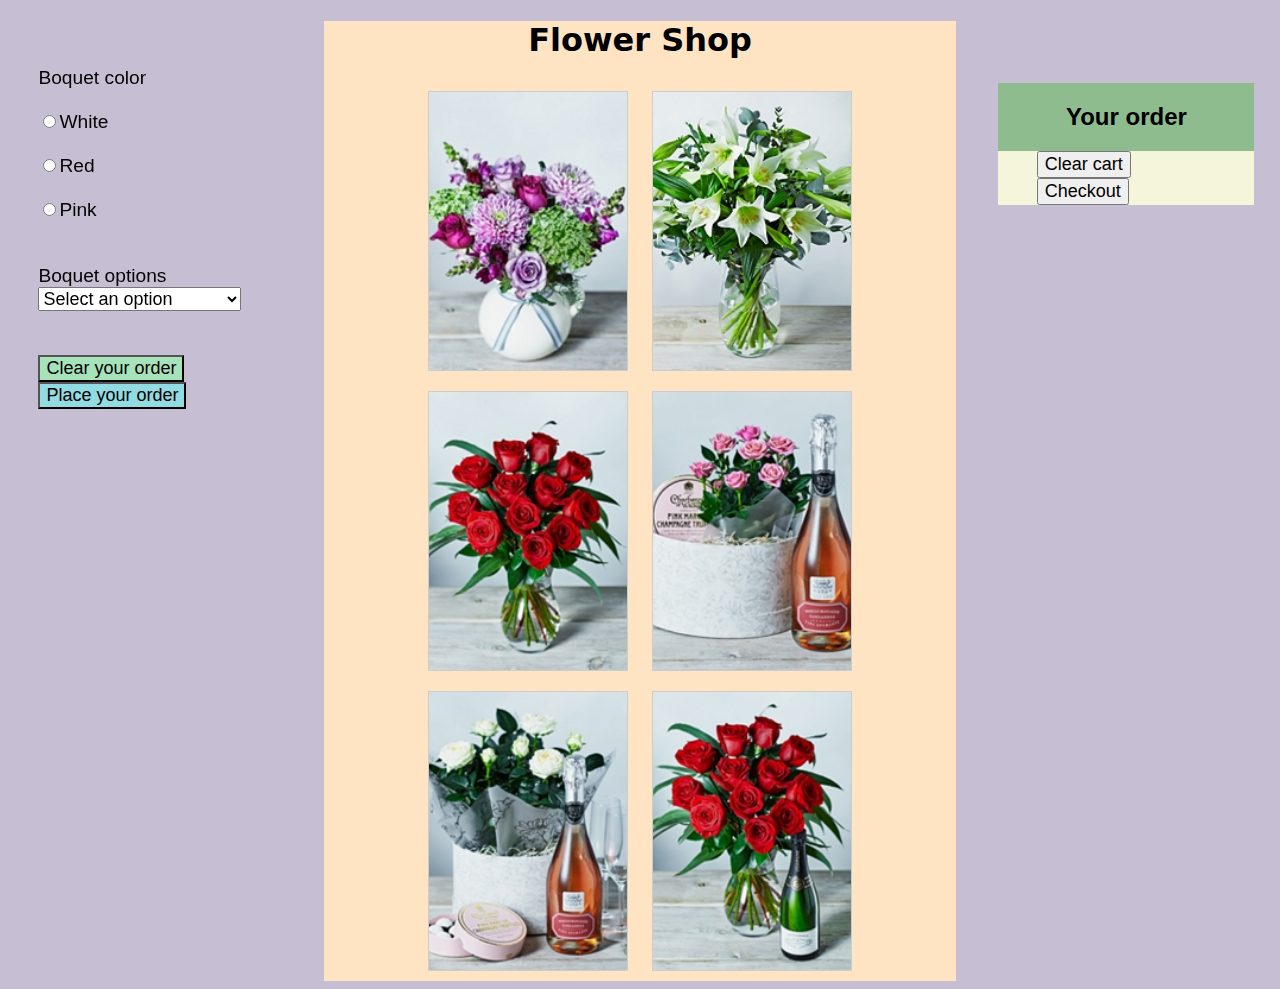
<file: Tutorial7/index.html>
<!DOCTYPE html>
<html lang="en">
<head>
    <meta charset="UTF-8">
    <meta name="viewport" content="width=device-width, initial-scale=1.0">
    <title>Flower Shop - Order your flowers online</title>
</head>

<body>
    <div id="outmostDiv" >
    <h1>Flower Shop</h1>

    
    <div id="flowerIcons">
        <div class="tile">
            <img src="pink.jpeg" alt="">
            <div class="overlay">
                <h3>Pink Boquet</h3> 
                <p>$24</p>
            </div>
        </div>

        <div class="tile">
            <img src="white.jpeg" alt="">
            <div class="overlay">
                <h3>white Boquet</h3> 
                <p>$20</p>
            </div>
        </div>

        <div class="tile">
            <img src="red.jpeg" alt="">
            <div class="overlay">
                <h3>red Boquet</h3> 
                <p>$25</p>
            </div>
        </div>
        
        <div class="tile">
            <img src="pink-gift.jpeg" alt="">
            <div class="overlay">
                <h3>pink Boquet with Champagne</h3> 
                <p>$36</p>
            </div>
        </div>
        <div class="tile">
            <img src="white-gift.jpeg" alt="">
            <div class="overlay">
                <h3>white Boquet with Champagne</h3> 
                <p>$32</p>
            </div>
        </div>
        <div class="tile">
            <img src="red-gift.jpeg" alt="">
            <div class="overlay">
                <h3>red Boquet with Champagne</h3> 
                <p>$37</p>
            </div>
        </div>

    </div>
</div>
    <form action="" id="formForSelectFlower"><br>
        <label for="">Boquet color</label><br><br>
        <input  type="radio" name="color" value="white">White <br>
        <br>
        <input  type="radio" name="color" value="red">Red <br>
        <br>
        <input  type="radio" name="color" value="pink" >Pink <br>
        <br><br>

        <label for="">Boquet options</label>
        <select id="flowerOptions" onchange="optionChanged()">
            <option value="unselected">Select an option</option>
            <option value="nothing">Nothing additional</option>
            <option value="extraFlowers">with 50% extra flowers</option>     
            <option value="champagne">with Champagne</option>
        </select>
        <br><br>
<br>
<button type="reset" onclick="clearOrder()" style="background-color: rgb(166, 227, 187);">Clear your order</button>
<button  type="button" onclick="addToCart()" style="background-color: rgb(145, 220, 227);">Place your order</button>


    </form>
    <div id="basket">
        <h2>Your order</h2>
        <div style="background-color: beige;">
        <ul id="basketItems"></ul>
        <button type="button" onclick="clearCart()">Clear cart</button>
        <button id="checkoutButton" onclick="showForm()">Checkout</button>
        </div>
    </div>
    <div id="paymentDetails">
        <button id="close" onclick="closeDetailForm()"> X </button><br><br>
    <form action="" id="formInfo">
        <fieldset>
            <legend><u>Personal Details</u></legend><br>
            <label for="buyerName">Your name: </label>
            <input type="text" name="name" id="" required placeholder="Name"><br><br>
            <label for="buyerSurname" >Surname: </label>
            <input type="text" placeholder="Surname" ><br><br>
            <label for="phone">Phone number: </label>
            <input type="tel" name="phoneNum" id="" required placeholder="Phone Number"><br><br>
            <label for="email" >Email address: </label>
            <input type="email" name="email" id="" required placeholder="Email" ><br><br>
        </fieldset>
        <br>
        <fieldset>
            <legend><u>Shipping Information</u></legend><br>
            <label for="address">Shipping address: </label>
            <input type="text" name="address" id="" required placeholder="Address"><br><br>
            <label for="postalCode" >Postal/Zip code: </label>
            <input type="text"   required placeholder="Postal/Zip"><br><br>
            <label for="country">Country: </label>
            <input type="text" name="country" required placeholder="Country"><br><br>
        </fieldset>
        <br>
        <fieldset>
            <legend><u>Payment Information</u></legend><br>
            <label for="cardNum">Card number: </label>
            <input type="text" required placeholder="xxxx xxxx xxxx xxxx"><br><br>
            <label for="HolderName">Card holder name: </label>
            <input type="text" name="holderName" required placeholder="holder name"><br><br>
            <label for="expDate">Expiry date: </label>
            <input type="text" name="exp" required placeholder="MM/YY"><br><br>
            <label for="CVV">CVV: </label>
            <input type="text" name="cvv" required placeholder="3-digit number at the back of your card"><br>
        </fieldset>
        <button type="reset" class="formButtons">Clear</button>
        <button type="submit" class="formButtons">Proceed</button><br><br>
    </form>
    </div>
</body>
<link rel="stylesheet" href="Tutorial7.css">

<script src="Tutorial7.js">

</script>
</html>
</file>
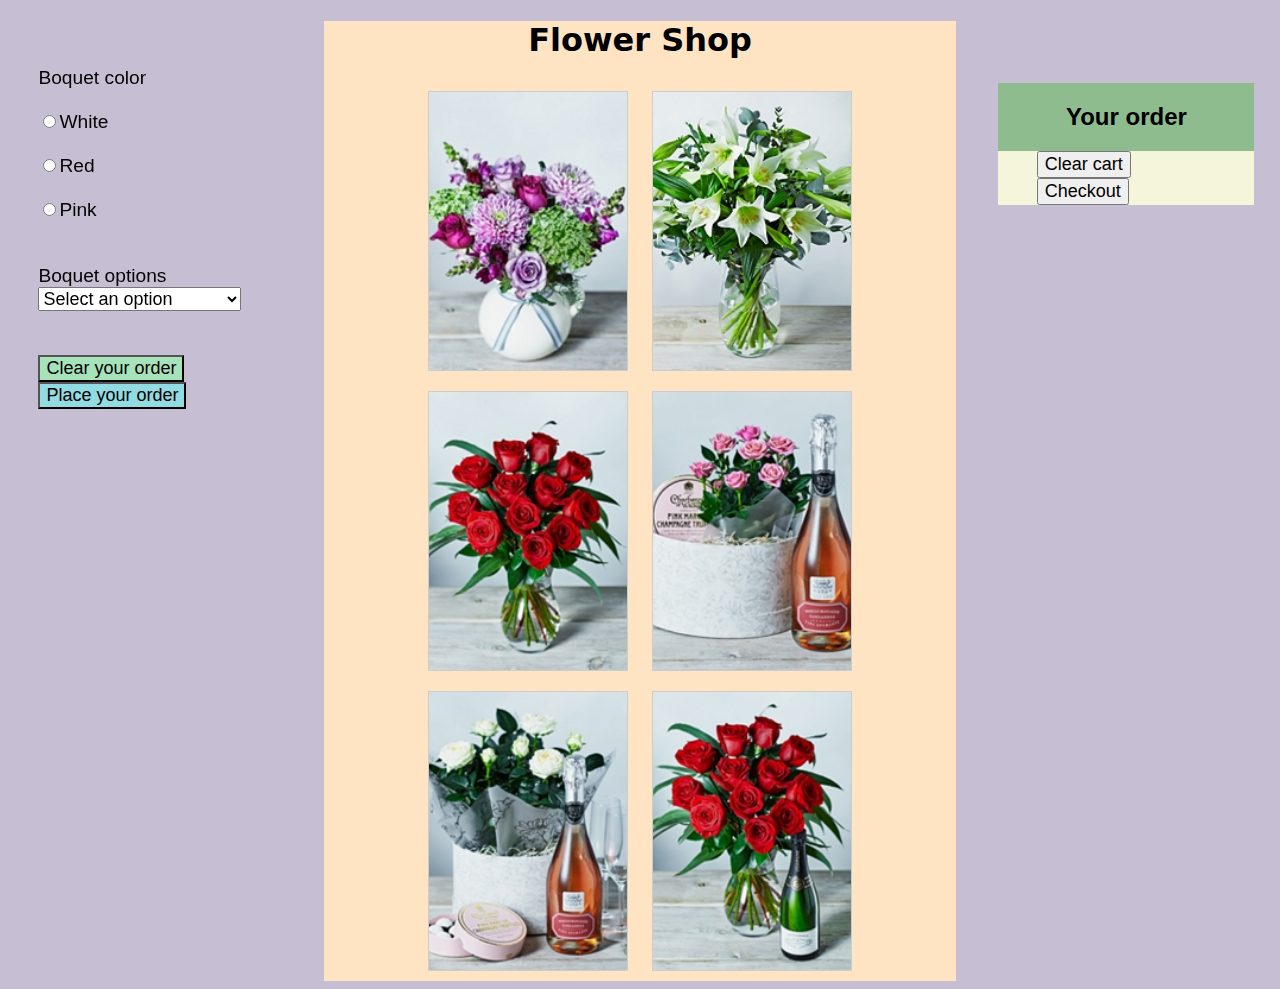
<file: Tutorial7/Tutorial7.html>
<!DOCTYPE html>
<html lang="en">
<head>
    <meta charset="UTF-8">
    <meta name="viewport" content="width=device-width, initial-scale=1.0">
    <title>Flower Shop - Order your flowers online</title>
</head>

<body>
    <div id="outmostDiv" >
    <h1>Flower Shop</h1>

    
    <div id="flowerIcons">
        <div class="tile">
            <img src="pink.jpeg" alt="">
            <div class="overlay">
                <h3>Pink Boquet</h3> 
                <p>$24</p>
            </div>
        </div>

        <div class="tile">
            <img src="white.jpeg" alt="">
            <div class="overlay">
                <h3>white Boquet</h3> 
                <p>$20</p>
            </div>
        </div>

        <div class="tile">
            <img src="red.jpeg" alt="">
            <div class="overlay">
                <h3>red Boquet</h3> 
                <p>$25</p>
            </div>
        </div>
        
        <div class="tile">
            <img src="pink-gift.jpeg" alt="">
            <div class="overlay">
                <h3>pink Boquet with Champagne</h3> 
                <p>$36</p>
            </div>
        </div>
        <div class="tile">
            <img src="white-gift.jpeg" alt="">
            <div class="overlay">
                <h3>white Boquet with Champagne</h3> 
                <p>$32</p>
            </div>
        </div>
        <div class="tile">
            <img src="red-gift.jpeg" alt="">
            <div class="overlay">
                <h3>red Boquet with Champagne</h3> 
                <p>$37</p>
            </div>
        </div>

    </div>
</div>
    <form action="" id="formForSelectFlower"><br>
        <label for="">Boquet color</label><br><br>
        <input  type="radio" name="color" value="white">White <br>
        <br>
        <input  type="radio" name="color" value="red">Red <br>
        <br>
        <input  type="radio" name="color" value="pink" >Pink <br>
        <br><br>

        <label for="">Boquet options</label>
        <select id="flowerOptions" onchange="optionChanged()">
            <option value="unselected">Select an option</option>
            <option value="nothing">Nothing additional</option>
            <option value="extraFlowers">with 50% extra flowers</option>     
            <option value="champagne">with Champagne</option>
        </select>
        <br><br>
<br>
<button type="reset" onclick="clearOrder()" style="background-color: rgb(166, 227, 187);">Clear your order</button>
<button  type="button" onclick="addToCart()" style="background-color: rgb(145, 220, 227);">Place your order</button>


    </form>
    <div id="basket">
        <h2>Your order</h2>
        <div style="background-color: beige;">
        <ul id="basketItems"></ul>
        <button type="button" onclick="clearCart()">Clear cart</button>
        <button id="checkoutButton" onclick="showForm()">Checkout</button>
        </div>
    </div>
    <div id="paymentDetails">
        <button id="close" onclick="closeDetailForm()"> X </button><br><br>
    <form action="" id="formInfo">
        <fieldset>
            <legend><u>Personal Details</u></legend><br>
            <label for="buyerName">Your name: </label>
            <input type="text" name="name" id="" required placeholder="Name"><br><br>
            <label for="buyerSurname" >Surname: </label>
            <input type="text" placeholder="Surname" ><br><br>
            <label for="phone">Phone number: </label>
            <input type="tel" name="phoneNum" id="" required placeholder="Phone Number"><br><br>
            <label for="email" >Email address: </label>
            <input type="email" name="email" id="" required placeholder="Email" ><br><br>
        </fieldset>
        <br>
        <fieldset>
            <legend><u>Shipping Information</u></legend><br>
            <label for="address">Shipping address: </label>
            <input type="text" name="address" id="" required placeholder="Address"><br><br>
            <label for="postalCode" >Postal/Zip code: </label>
            <input type="text"   required placeholder="Postal/Zip"><br><br>
            <label for="country">Country: </label>
            <input type="text" name="country" required placeholder="Country"><br><br>
        </fieldset>
        <br>
        <fieldset>
            <legend><u>Payment Information</u></legend><br>
            <label for="cardNum">Card number: </label>
            <input type="text" required placeholder="xxxx xxxx xxxx xxxx"><br><br>
            <label for="HolderName">Card holder name: </label>
            <input type="text" name="holderName" required placeholder="holder name"><br><br>
            <label for="expDate">Expiry date: </label>
            <input type="text" name="exp" required placeholder="MM/YY"><br><br>
            <label for="CVV">CVV: </label>
            <input type="text" name="cvv" required placeholder="3-digit number at the back of your card"><br>
        </fieldset>
        <button type="reset" class="formButtons">Clear</button>
        <button type="submit" class="formButtons">Proceed</button><br><br>
    </form>
    </div>
</body>
<link rel="stylesheet" href="Tutorial7.css">

<script src="Tutorial7.js">

</script>
</html>
</file>
<file: Tutorial7/Tutorial7.css>
body{background-color: rgb(198, 191, 212);}

    .tile {
        width: 200px; 
        height: 280px; 
        background-color: #f0f0f0;
        border: 1px solid #ccc;
        margin: 10px;
        display: inline-block;
        vertical-align: top;
        box-sizing: border-box;
        overflow: hidden;
        position: relative;
    }
    .tile img {
        width: 100%;
        height: 100%;
        object-fit: cover;
    }
    .tile .overlay {
        position: absolute;
        top: 0;
        left: 0;
        width: 100%;
        height: 100%;
        background: rgba(0, 0, 0, 0.789);
        color: #fff;
        display: flex;
        flex-direction: column;
        justify-content: center;
        align-items: center;
        opacity: 0;
        transition: opacity 1.0s ease;
    }
    .tile .overlay h3, 
        .tile .overlay p, 
        .tile .overlay button {
            margin: 5px 0; 
            text-align: center; 
        }
    .tile:hover .overlay {
        opacity: 1;
    }
    .addToCart{
        background-color: coral;
        border-radius: 15px;
    }
    .overlay h3:hover, .overlay p:hover{
        font-size: x-large;
    }
    .overlay button:hover{
        font-size: larger;
    }
    .addToCart:hover{
        background-color: rgb(128, 233, 128);
    }
    button:hover{
        cursor: pointer;
    }
    
#formForSelectFlower{
    
    position: fixed;
    left: 3%;
    top: 5%;
    width: 20%;
    font-size: larger;
    font-family: 'Lucida Sans', 'Lucida Sans Regular', 'Lucida Grande', 'Lucida Sans Unicode', Geneva, Verdana, sans-serif;
}

#formForSelectFlower select, button{
    font-size: large;
}

    h1{
        font-family: system-ui, -apple-system, BlinkMacSystemFont, 'Segoe UI', Roboto, Oxygen, Ubuntu, Cantarell, 'Open Sans', 'Helvetica Neue', sans-serif;
    }

    #outmostDiv{background-color: bisque;
    text-align: center;}

    #basket{
        font-family: 'Franklin Gothic Medium', 'Arial Narrow', Arial, sans-serif;
        background-color: darkseagreen;
        width: 20%  ;
        position: fixed;
        top: 5%;
        right: 2%;
        text-align: left;
        margin: 3% auto;
    }
    #basket h2{
        text-align: center;
    }
    #basket ul{
        text-align: left;
    }

    #flowerIcons{
        font-family: 'Trebuchet MS', 'Lucida Sans Unicode', 'Lucida Grande', 'Lucida Sans', Arial, sans-serif;
        float: center;
    }

    #outmostDiv{
        width: 50%;
        margin: 0 auto;
    }

    #paymentDetails{
        box-shadow: 0 0 20px rgb(0, 0, 0);
        display: none;
        height: 92%;
        position: fixed;
        overflow: auto;
        top: 3%;
        left: 22%;
        width: 55%;
        color: white;
        background-color: rgb(20, 10, 97);
        border-radius: 10px;
        font-family: 'Lucida Sans', 'Lucida Sans Regular', 'Lucida Grande', 'Lucida Sans Unicode', Geneva, Verdana, sans-serif;
    }
    

    #basket button{
        margin-left: 15%;
    }

    #formInfo fieldset{
        margin-left: 20%;
        margin-right: 20%;
        border: none;
        display: flex;
        flex-direction: column;
    }

    #formInfo fieldset legend{
        font-size: larger;
        font-weight: bolder;
        text-align: center;
    }

    #formInfo input{
        background-color: #cccccc00;
        color: antiquewhite;
        background-color: black;
        font-size: large;
        font-family: 'Segoe UI', Tahoma, Geneva, Verdana, sans-serif;
        border: solid rgb(0, 0, 0);
        border-radius: 7px;
    }
    
    .formButtons{
        background-color: lightblue;
        border-bottom-left-radius: 10px;
        font-size: larger;
        font-weight: bold;
        margin-left: 26%;
    }

    #formInfo label{
        color: rgb(237, 239, 255);
    }

    #close{
        background-color: red;
        border-top-left-radius: 10px;
        font-weight: bolder;
        font-size: larger;
        position: fixed;
    }
</file>
